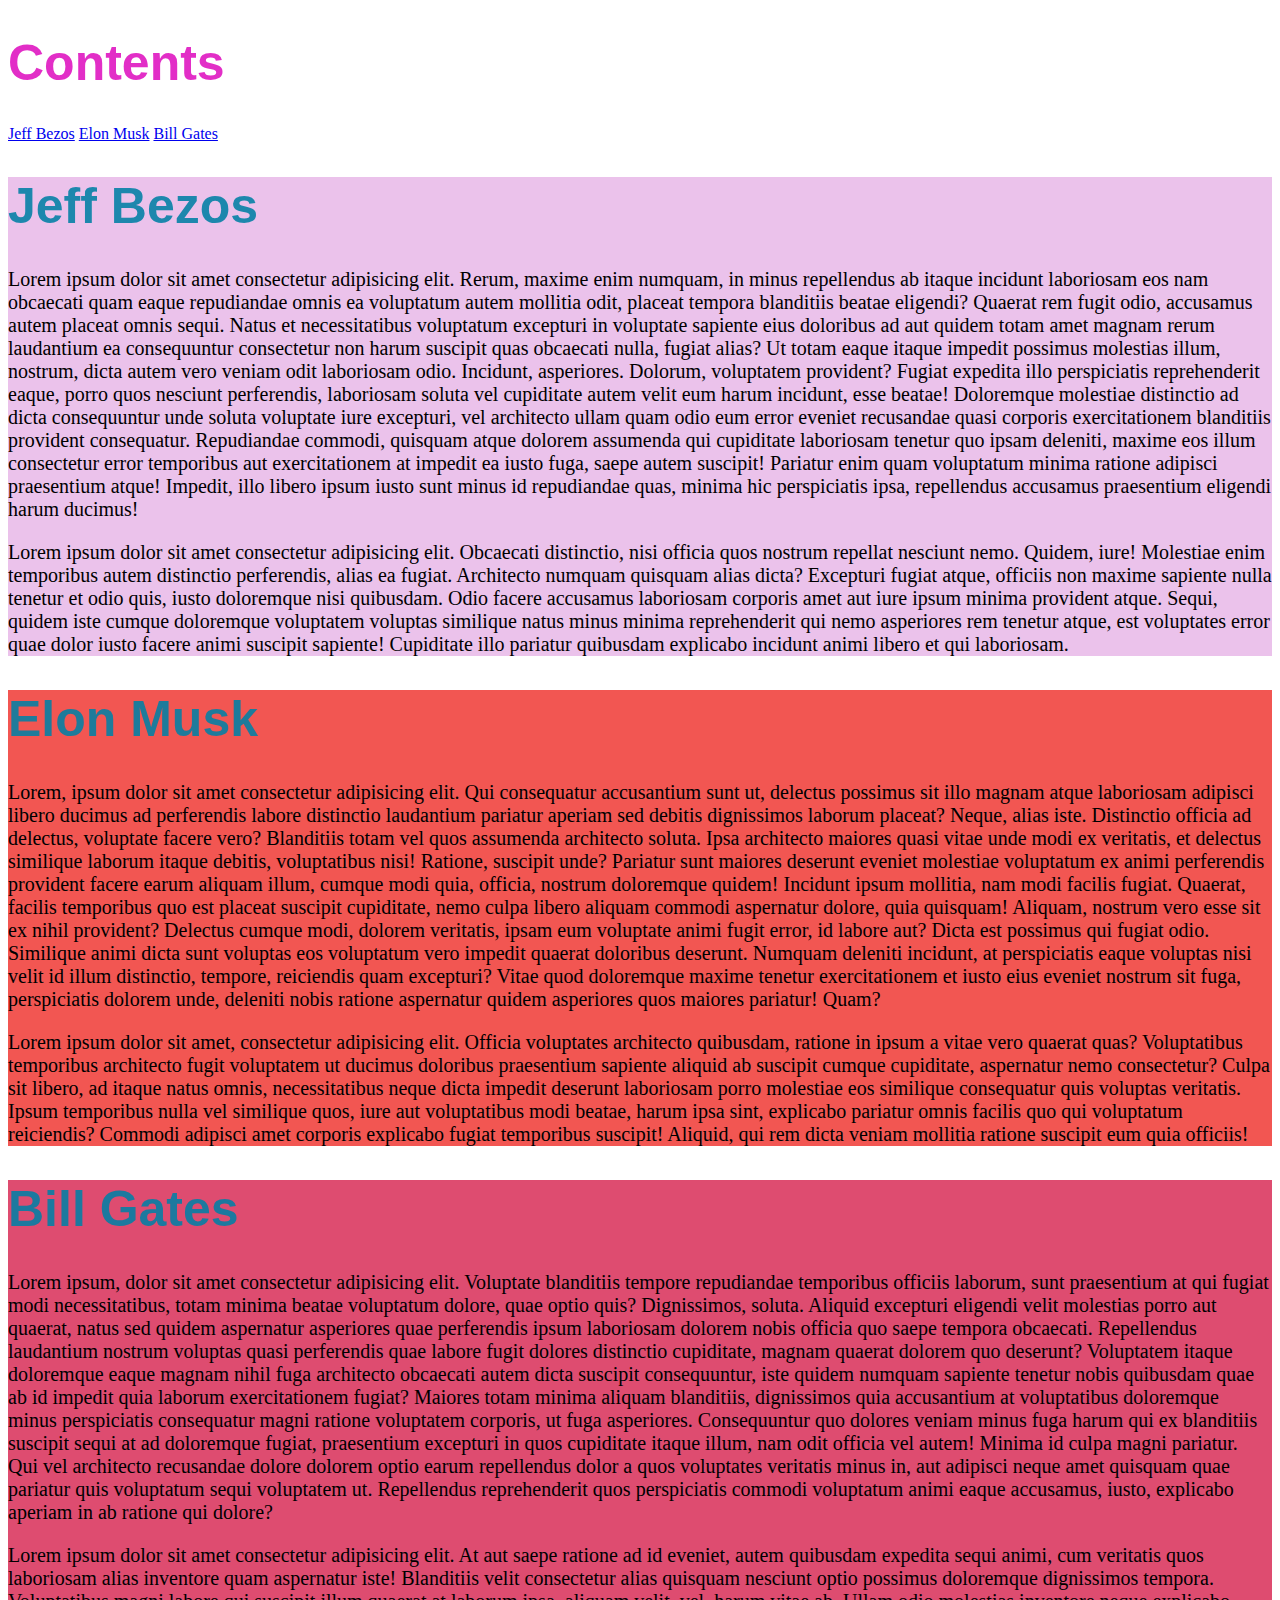
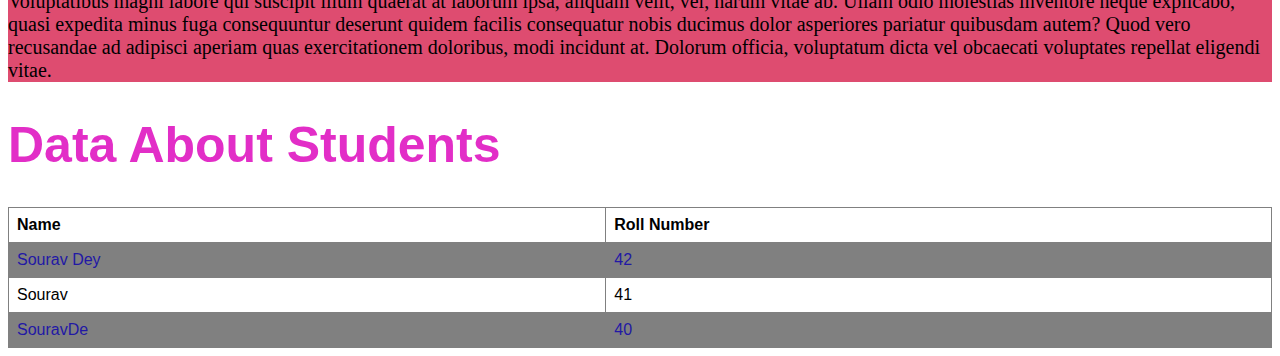
<file: HTML/billonaires.html>
<!DOCTYPE html>
<html lang="en">
<head>
    <meta charset="UTF-8">
    <meta http-equiv="X-UA-Compatible" content="IE=edge">
    <meta name="viewport" content="width=device-width, initial-scale=1.0">
    <title>Billonaires</title>


<!-- content within style tag is no longer written in HTML -->
<!-- written in CSS -->


<!-- table style : for each table in document ,apply the following style  -->

<!-- apply the style on all td and th tag -> tag sepearte by comma -->

<!-- for all even child of  tr tags , apply this style  -->


      <!-- <style>  
      
      table{
         font-family: Arial, Helvetica, sans-serif;
         border-collapse: collapse;
         width: 100%;
     }

      td,th{
        border: 1px solid grey;
        text-align:left;
        padding: 8px;
      }

      tr:nth-child(even){
        background-color: grey;
        color: rgb(34, 24, 165);
      }

     </style> -->


<!-- else we can use styles from .css file  -->


<link rel="stylesheet" href="style.css">
</head>
<body>

<!-- 
     <div>
        <h2>Contents</h2>
        <a href="#jeff-bezos">Jeff Bezos</a>
        <a href="#elon-musk">Elon Musk</a>
        <a href="#bill-gates">Bill Gates</a>
    </div>
    
   <div id="jeff-bezos">
    <h1>Jeff Bezos</h1>
    <p>Lorem ipsum dolor sit amet consectetur adipisicing elit. Rerum, maxime enim numquam, in minus repellendus ab itaque incidunt laboriosam eos nam obcaecati quam eaque repudiandae omnis ea voluptatum autem mollitia odit, placeat tempora blanditiis beatae eligendi? Quaerat rem fugit odio, accusamus autem placeat omnis sequi. Natus et necessitatibus voluptatum excepturi in voluptate sapiente eius doloribus ad aut quidem totam amet magnam rerum laudantium ea consequuntur consectetur non harum suscipit quas obcaecati nulla, fugiat alias? Ut totam eaque itaque impedit possimus molestias illum, nostrum, dicta autem vero veniam odit laboriosam odio. Incidunt, asperiores. Dolorum, voluptatem provident? Fugiat expedita illo perspiciatis reprehenderit eaque, porro quos nesciunt perferendis, laboriosam soluta vel cupiditate autem velit eum harum incidunt, esse beatae! Doloremque molestiae distinctio ad dicta consequuntur unde soluta voluptate iure excepturi, vel architecto ullam quam odio eum error eveniet recusandae quasi corporis exercitationem blanditiis provident consequatur. Repudiandae commodi, quisquam atque dolorem assumenda qui cupiditate laboriosam tenetur quo ipsam deleniti, maxime eos illum consectetur error temporibus aut exercitationem at impedit ea iusto fuga, saepe autem suscipit! Pariatur enim quam voluptatum minima ratione adipisci praesentium atque! Impedit, illo libero ipsum iusto sunt minus id repudiandae quas, minima hic perspiciatis ipsa, repellendus accusamus praesentium eligendi harum ducimus!</p>

    <p>Lorem ipsum dolor sit amet consectetur adipisicing elit. Obcaecati distinctio, nisi officia quos nostrum repellat nesciunt nemo. Quidem, iure! Molestiae enim temporibus autem distinctio perferendis, alias ea fugiat. Architecto numquam quisquam alias dicta? Excepturi fugiat atque, officiis non maxime sapiente nulla tenetur et odio quis, iusto doloremque nisi quibusdam. Odio facere accusamus laboriosam corporis amet aut iure ipsum minima provident atque. Sequi, quidem iste cumque doloremque voluptatem voluptas similique natus minus minima reprehenderit qui nemo asperiores rem tenetur atque, est voluptates error quae dolor iusto facere animi suscipit sapiente! Cupiditate illo pariatur quibusdam explicabo incidunt animi libero et qui laboriosam.</p>
   </div>




   <div id="elon-musk">
    <h1>Elon Musk</h1>
    <p>Lorem, ipsum dolor sit amet consectetur adipisicing elit. Qui consequatur accusantium sunt ut, delectus possimus sit illo magnam atque laboriosam adipisci libero ducimus ad perferendis labore distinctio laudantium pariatur aperiam sed debitis dignissimos laborum placeat? Neque, alias iste. Distinctio officia ad delectus, voluptate facere vero? Blanditiis totam vel quos assumenda architecto soluta. Ipsa architecto maiores quasi vitae unde modi ex veritatis, et delectus similique laborum itaque debitis, voluptatibus nisi! Ratione, suscipit unde? Pariatur sunt maiores deserunt eveniet molestiae voluptatum ex animi perferendis provident facere earum aliquam illum, cumque modi quia, officia, nostrum doloremque quidem! Incidunt ipsum mollitia, nam modi facilis fugiat. Quaerat, facilis temporibus quo est placeat suscipit cupiditate, nemo culpa libero aliquam commodi aspernatur dolore, quia quisquam! Aliquam, nostrum vero esse sit ex nihil provident? Delectus cumque modi, dolorem veritatis, ipsam eum voluptate animi fugit error, id labore aut? Dicta est possimus qui fugiat odio. Similique animi dicta sunt voluptas eos voluptatum vero impedit quaerat doloribus deserunt. Numquam deleniti incidunt, at perspiciatis eaque voluptas nisi velit id illum distinctio, tempore, reiciendis quam excepturi? Vitae quod doloremque maxime tenetur exercitationem et iusto eius eveniet nostrum sit fuga, perspiciatis dolorem unde, deleniti nobis ratione aspernatur quidem asperiores quos maiores pariatur! Quam?</p>

    <p>Lorem ipsum dolor sit amet, consectetur adipisicing elit. Officia voluptates architecto quibusdam, ratione in ipsum a vitae vero quaerat quas? Voluptatibus temporibus architecto fugit voluptatem ut ducimus doloribus praesentium sapiente aliquid ab suscipit cumque cupiditate, aspernatur nemo consectetur? Culpa sit libero, ad itaque natus omnis, necessitatibus neque dicta impedit deserunt laboriosam porro molestiae eos similique consequatur quis voluptas veritatis. Ipsum temporibus nulla vel similique quos, iure aut voluptatibus modi beatae, harum ipsa sint, explicabo pariatur omnis facilis quo qui voluptatum reiciendis? Commodi adipisci amet corporis explicabo fugiat temporibus suscipit! Aliquid, qui rem dicta veniam mollitia ratione suscipit eum quia officiis!</p>
   </div>


   <div id="bill-gates">
    <h1>Bill Gates</h1>
    <p>Lorem ipsum, dolor sit amet consectetur adipisicing elit. Voluptate blanditiis tempore repudiandae temporibus officiis laborum, sunt praesentium at qui fugiat modi necessitatibus, totam minima beatae voluptatum dolore, quae optio quis? Dignissimos, soluta. Aliquid excepturi eligendi velit molestias porro aut quaerat, natus sed quidem aspernatur asperiores quae perferendis ipsum laboriosam dolorem nobis officia quo saepe tempora obcaecati. Repellendus laudantium nostrum voluptas quasi perferendis quae labore fugit dolores distinctio cupiditate, magnam quaerat dolorem quo deserunt? Voluptatem itaque doloremque eaque magnam nihil fuga architecto obcaecati autem dicta suscipit consequuntur, iste quidem numquam sapiente tenetur nobis quibusdam quae ab id impedit quia laborum exercitationem fugiat? Maiores totam minima aliquam blanditiis, dignissimos quia accusantium at voluptatibus doloremque minus perspiciatis consequatur magni ratione voluptatem corporis, ut fuga asperiores. Consequuntur quo dolores veniam minus fuga harum qui ex blanditiis suscipit sequi at ad doloremque fugiat, praesentium excepturi in quos cupiditate itaque illum, nam odit officia vel autem! Minima id culpa magni pariatur. Qui vel architecto recusandae dolore dolorem optio earum repellendus dolor a quos voluptates veritatis minus in, aut adipisci neque amet quisquam quae pariatur quis voluptatum sequi voluptatem ut. Repellendus reprehenderit quos perspiciatis commodi voluptatum animi eaque accusamus, iusto, explicabo aperiam in ab ratione qui dolore?</p>

    <p>Lorem ipsum dolor sit amet consectetur adipisicing elit. At aut saepe ratione ad id eveniet, autem quibusdam expedita sequi animi, cum veritatis quos laboriosam alias inventore quam aspernatur iste! Blanditiis velit consectetur alias quisquam nesciunt optio possimus doloremque dignissimos tempora. Voluptatibus magni labore qui suscipit illum quaerat at laborum ipsa, aliquam velit, vel, harum vitae ab. Ullam odio molestias inventore neque explicabo, quasi expedita minus fuga consequuntur deserunt quidem facilis consequatur nobis ducimus dolor asperiores pariatur quibusdam autem? Quod vero recusandae ad adipisci aperiam quas exercitationem doloribus, modi incidunt at. Dolorum officia, voluptatum dicta vel obcaecati voluptates repellat eligendi vitae.</p>
   </div> -->




    <!-- problem with div : div can contain anything show its doesnot describes its data , in functioning with website no problem ,problem in code if anyone see not able to understand which section is this , seo friendly-->

    <!-- To overcome we Use Semantic Tag  : tags which do not have any styling but they provide context  for data inside it(just like div)  -->
    
    <header>
        <nav>
            <h1 class="heading">Contents</h1>
            <a href="#jeff-bezos">Jeff Bezos</a>
            <a href="#elon-musk">Elon Musk</a>
            <a href="#bill-gates">Bill Gates</a>
        </nav>
    </header>
      
    <!-- main section starts here! -->

    <main>

        <section id="billonaires">
    
            <article id="jeff-bezos" class="billonaires">

                <!-- <div><p>hey i am another child</p></div>
                 -->

                <!-- this is not direct child it is under div so it is grand child -->

                <!-- article.billonaires > p {
                    color:white;
                } -->

                <!-- this will not work -->

                <h1>Jeff Bezos</h1>
                <p>Lorem ipsum dolor sit amet consectetur adipisicing elit. Rerum, maxime enim numquam, in minus repellendus ab itaque incidunt laboriosam eos nam obcaecati quam eaque repudiandae omnis ea voluptatum autem mollitia odit, placeat tempora blanditiis beatae eligendi? Quaerat rem fugit odio, accusamus autem placeat omnis sequi. Natus et necessitatibus voluptatum excepturi in voluptate sapiente eius doloribus ad aut quidem totam amet magnam rerum laudantium ea consequuntur consectetur non harum suscipit quas obcaecati nulla, fugiat alias? Ut totam eaque itaque impedit possimus molestias illum, nostrum, dicta autem vero veniam odit laboriosam odio. Incidunt, asperiores. Dolorum, voluptatem provident? Fugiat expedita illo perspiciatis reprehenderit eaque, porro quos nesciunt perferendis, laboriosam soluta vel cupiditate autem velit eum harum incidunt, esse beatae! Doloremque molestiae distinctio ad dicta consequuntur unde soluta voluptate iure excepturi, vel architecto ullam quam odio eum error eveniet recusandae quasi corporis exercitationem blanditiis provident consequatur. Repudiandae commodi, quisquam atque dolorem assumenda qui cupiditate laboriosam tenetur quo ipsam deleniti, maxime eos illum consectetur error temporibus aut exercitationem at impedit ea iusto fuga, saepe autem suscipit! Pariatur enim quam voluptatum minima ratione adipisci praesentium atque! Impedit, illo libero ipsum iusto sunt minus id repudiandae quas, minima hic perspiciatis ipsa, repellendus accusamus praesentium eligendi harum ducimus!</p>
            
                <p>Lorem ipsum dolor sit amet consectetur adipisicing elit. Obcaecati distinctio, nisi officia quos nostrum repellat nesciunt nemo. Quidem, iure! Molestiae enim temporibus autem distinctio perferendis, alias ea fugiat. Architecto numquam quisquam alias dicta? Excepturi fugiat atque, officiis non maxime sapiente nulla tenetur et odio quis, iusto doloremque nisi quibusdam. Odio facere accusamus laboriosam corporis amet aut iure ipsum minima provident atque. Sequi, quidem iste cumque doloremque voluptatem voluptas similique natus minus minima reprehenderit qui nemo asperiores rem tenetur atque, est voluptates error quae dolor iusto facere animi suscipit sapiente! Cupiditate illo pariatur quibusdam explicabo incidunt animi libero et qui laboriosam.</p>

                
              <!-- <section><p>Children</p></section> -->

              <!-- this will not direct children  -->
              <!-- article.billonaires p{
                not work
              } -->


               </article>
            
            
            
            
               <article id="elon-musk" class="billonaires">
                <h1>Elon Musk</h1>
                <p>Lorem, ipsum dolor sit amet consectetur adipisicing elit. Qui consequatur accusantium sunt ut, delectus possimus sit illo magnam atque laboriosam adipisci libero ducimus ad perferendis labore distinctio laudantium pariatur aperiam sed debitis dignissimos laborum placeat? Neque, alias iste. Distinctio officia ad delectus, voluptate facere vero? Blanditiis totam vel quos assumenda architecto soluta. Ipsa architecto maiores quasi vitae unde modi ex veritatis, et delectus similique laborum itaque debitis, voluptatibus nisi! Ratione, suscipit unde? Pariatur sunt maiores deserunt eveniet molestiae voluptatum ex animi perferendis provident facere earum aliquam illum, cumque modi quia, officia, nostrum doloremque quidem! Incidunt ipsum mollitia, nam modi facilis fugiat. Quaerat, facilis temporibus quo est placeat suscipit cupiditate, nemo culpa libero aliquam commodi aspernatur dolore, quia quisquam! Aliquam, nostrum vero esse sit ex nihil provident? Delectus cumque modi, dolorem veritatis, ipsam eum voluptate animi fugit error, id labore aut? Dicta est possimus qui fugiat odio. Similique animi dicta sunt voluptas eos voluptatum vero impedit quaerat doloribus deserunt. Numquam deleniti incidunt, at perspiciatis eaque voluptas nisi velit id illum distinctio, tempore, reiciendis quam excepturi? Vitae quod doloremque maxime tenetur exercitationem et iusto eius eveniet nostrum sit fuga, perspiciatis dolorem unde, deleniti nobis ratione aspernatur quidem asperiores quos maiores pariatur! Quam?</p>
            
                <p>Lorem ipsum dolor sit amet, consectetur adipisicing elit. Officia voluptates architecto quibusdam, ratione in ipsum a vitae vero quaerat quas? Voluptatibus temporibus architecto fugit voluptatem ut ducimus doloribus praesentium sapiente aliquid ab suscipit cumque cupiditate, aspernatur nemo consectetur? Culpa sit libero, ad itaque natus omnis, necessitatibus neque dicta impedit deserunt laboriosam porro molestiae eos similique consequatur quis voluptas veritatis. Ipsum temporibus nulla vel similique quos, iure aut voluptatibus modi beatae, harum ipsa sint, explicabo pariatur omnis facilis quo qui voluptatum reiciendis? Commodi adipisci amet corporis explicabo fugiat temporibus suscipit! Aliquid, qui rem dicta veniam mollitia ratione suscipit eum quia officiis!</p>
               </article>
            
            
               <article id="bill-gates" class="billonaires">
                <h1>Bill Gates</h1>
                <p>Lorem ipsum, dolor sit amet consectetur adipisicing elit. Voluptate blanditiis tempore repudiandae temporibus officiis laborum, sunt praesentium at qui fugiat modi necessitatibus, totam minima beatae voluptatum dolore, quae optio quis? Dignissimos, soluta. Aliquid excepturi eligendi velit molestias porro aut quaerat, natus sed quidem aspernatur asperiores quae perferendis ipsum laboriosam dolorem nobis officia quo saepe tempora obcaecati. Repellendus laudantium nostrum voluptas quasi perferendis quae labore fugit dolores distinctio cupiditate, magnam quaerat dolorem quo deserunt? Voluptatem itaque doloremque eaque magnam nihil fuga architecto obcaecati autem dicta suscipit consequuntur, iste quidem numquam sapiente tenetur nobis quibusdam quae ab id impedit quia laborum exercitationem fugiat? Maiores totam minima aliquam blanditiis, dignissimos quia accusantium at voluptatibus doloremque minus perspiciatis consequatur magni ratione voluptatem corporis, ut fuga asperiores. Consequuntur quo dolores veniam minus fuga harum qui ex blanditiis suscipit sequi at ad doloremque fugiat, praesentium excepturi in quos cupiditate itaque illum, nam odit officia vel autem! Minima id culpa magni pariatur. Qui vel architecto recusandae dolore dolorem optio earum repellendus dolor a quos voluptates veritatis minus in, aut adipisci neque amet quisquam quae pariatur quis voluptatum sequi voluptatem ut. Repellendus reprehenderit quos perspiciatis commodi voluptatum animi eaque accusamus, iusto, explicabo aperiam in ab ratione qui dolore?</p>
            
                <p>Lorem ipsum dolor sit amet consectetur adipisicing elit. At aut saepe ratione ad id eveniet, autem quibusdam expedita sequi animi, cum veritatis quos laboriosam alias inventore quam aspernatur iste! Blanditiis velit consectetur alias quisquam nesciunt optio possimus doloremque dignissimos tempora. Voluptatibus magni labore qui suscipit illum quaerat at laborum ipsa, aliquam velit, vel, harum vitae ab. Ullam odio molestias inventore neque explicabo, quasi expedita minus fuga consequuntur deserunt quidem facilis consequatur nobis ducimus dolor asperiores pariatur quibusdam autem? Quod vero recusandae ad adipisci aperiam quas exercitationem doloribus, modi incidunt at. Dolorum officia, voluptatum dicta vel obcaecati voluptates repellat eligendi vitae.</p>
               </article>
    
        </section>

              <!-- Table in HTML -->

        <section id="data">
            <h1 class="heading">Data About Students</h1>



            <!-- use table tag to create table -->


           
            <!-- <table border="1px"> -->


               <!-- border is deprecated , might not work in some browser
            Better to use CSS in this case
        
            -->
              


                <table>

                <!-- nest table-row (tr tag) inside table to create rows  -->
               <!-- within row nest table-heading tag (th tag)  to create table heading  or nest table-data (td tag) -->
            

                <tr>
                  <th>Name</th>
                  <th>Roll Number</th>
                  <!-- <th colspan="2">Roll Number</th> -->
                  <!-- your column expand (how many column does your span)  -->
                </tr>

                <tr>
                    <td>Sourav Dey</td>
                    <!-- <td rowspan="2">Sourav Dey</td> -->
                    <!-- <td>Srv</td> -->
                    <!-- row contains two value -->
                    <td>42</td>
                   
                </tr>

                <tr>
                    <td>Sourav</td>
                    <td>41</td>
                </tr>

                <tr>
                    <td>SouravDe</td>
                    <td>40</td>
                </tr>
                
    </table>
        </section>
           

    </main>
 



</body>
</html>
</file>
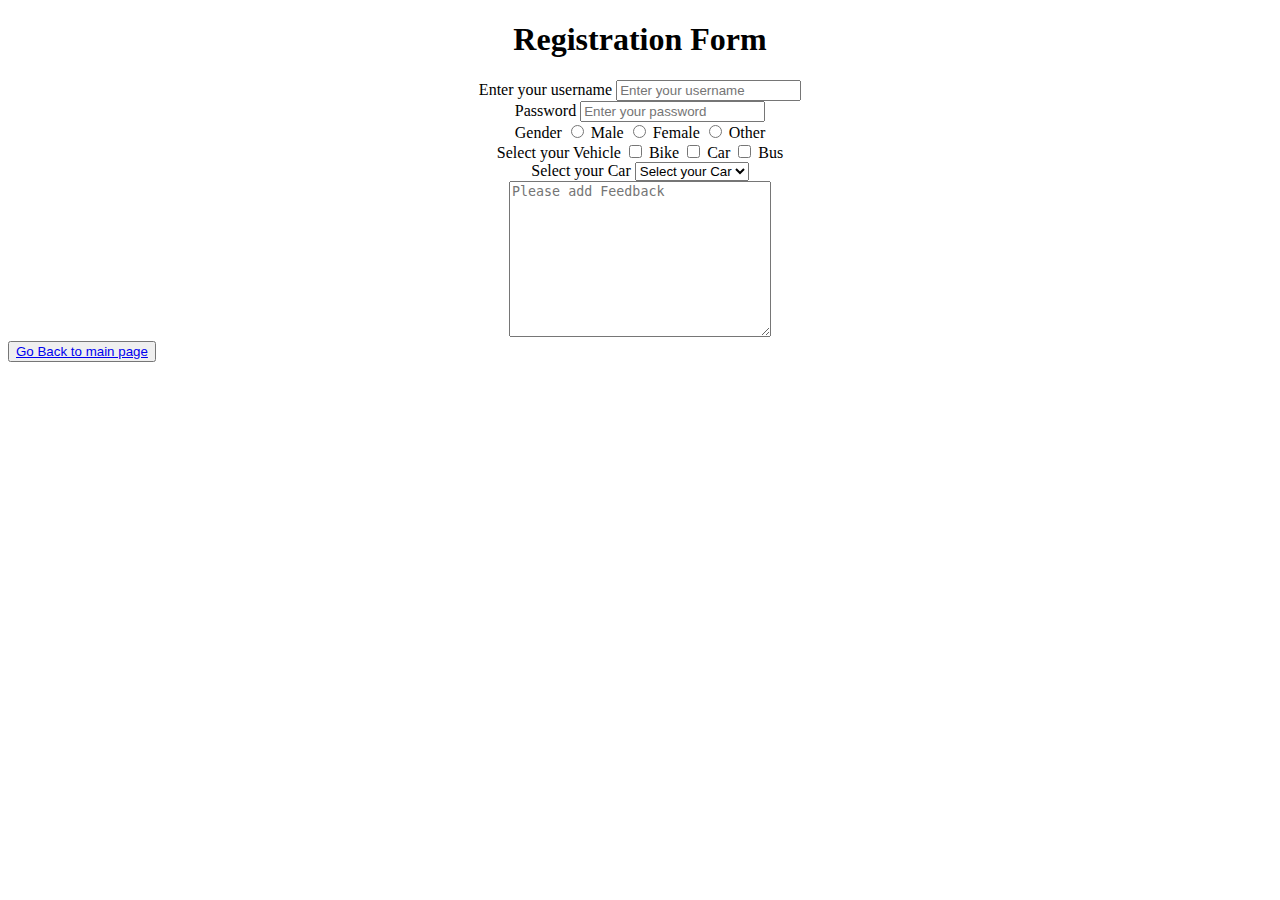
<file: HTML/form.html>
<!DOCTYPE html>
<html lang="en">
<head>
  <meta charset="UTF-8">
  <!-- Utf 8 supports various character  in various languages-->
  <meta http-equiv="X-UA-Compatible" content="IE=edge">
   <!--not relevent anymore as we know internet exolorer retired (more relevent in IE)-->
  <meta name="viewport" content="width=device-width, initial-scale=1.0">
  <!--scale the content as per device by using viewport-->
  <title>Registration Form</title>
</head>
<body>
 
 <form style="text-align: center;">
        <h1>Registration Form</h1>

        <!-- inside form tag we will have label & input -->
        <!-- each label corresponds to a particular input -->

         <!-- Label use just  to display some helper text -->
         <!-- labels are optional -->
         <!-- input tag use to take user input -->


         <!-- div : block tags use to make division in markup -->


<div>
    <label for="username">Enter your username</label>
    <input 
    type="text" 
    name="user" 
    id="username" 
    placeholder="Enter your username" >

</div>

         <!-- for attribute here means : kis particular chiz ke liye yeh lebel hain -->


         <!-- value of  labels for  & inputs id must be same 
           
          but why ?????

          agar mein label pein click karu to automatically  it will directly move me to the input.

          if both are not same this functionality will not work
        
     -->

         <!-- name attribute : can be different from id , can be used in javascript 
        
          obj{
            <key>(name):<value>value) 
            user : Sourav Dey
          }

        -->

        <!-- for ( need not unique used in many ,but dont put same value ,good practice) used only on label but id used any element should be unique for each element -->
        <!-- for referes to id not id refers to for -->

     <div>
        <label for="password">Password</label>
        <input type="password" name="pwd" id="password" placeholder="Enter your password">
     </div> 


    <!-- span is same as div but it is inline instead of block -->
    
     <!-- <span>
        <label for="username"  >Enter your username</label>
        <input type="text" name="user" id="username" placeholder="Enter your username" >
    </span>

    <span>
        <label for="password">Password</label>
        <input type="password" name="pwd" id="password" placeholder="Enter your password">

    </span> -->

    <div id="radio-group">
       
      <label for="">Gender</label>

      <input type="radio" name="gender" id="male"  value="male">
      <label for="male">Male</label>
      <input type="radio" name="gender" id="female"  value="female">
      <label for="female">Female</label>
      <input type="radio" name="gender" id="other"  value="other">
      <label for="other">Other</label>

      <!-- whenever create  group of radio button , give the same name  , otherwise you check all in one time  -->

      <!-- in checkbox you select multiple items , but in radio box only select one item -->
      
    </div>



      <div id="checkbox-group">
         <label for="">Select your Vehicle</label>

        <input type="checkbox" name="vehicle" value="bike"id="bike">
        <label for="bike">Bike</label>

        <input type="checkbox" name="vehicle" value="Car" id="Car">
        <label for="Car">Car</label>

        <input type="checkbox" name="vehicle"  value="Bus" id="Bus">
        <label for="Bus">Bus</label>

   </div>

   <!-- Drop down  -->
   
   <label for="">Select your Car</label>

   <select name="cars" id="cars">
       <option value="">Select your Car</option>
       <!-- explicitly make placeholder -->

       
       <option value="volvo">Volvo</option>
       <option value="saab">Saab</option>
       <option value="mercedez">Mercedez</option>
       <option value="audi">Audi</option>
    
</select> 


<!-- TextArea -->

<div id="text-area">
  <textarea name="" id="" cols="30" rows="10" placeholder="Please add Feedback"></textarea>
</div>


 </form>

 <button><a href="./index.html" target="_blank">Go Back to main page</a></button>

 

</body>
</html>
</file>
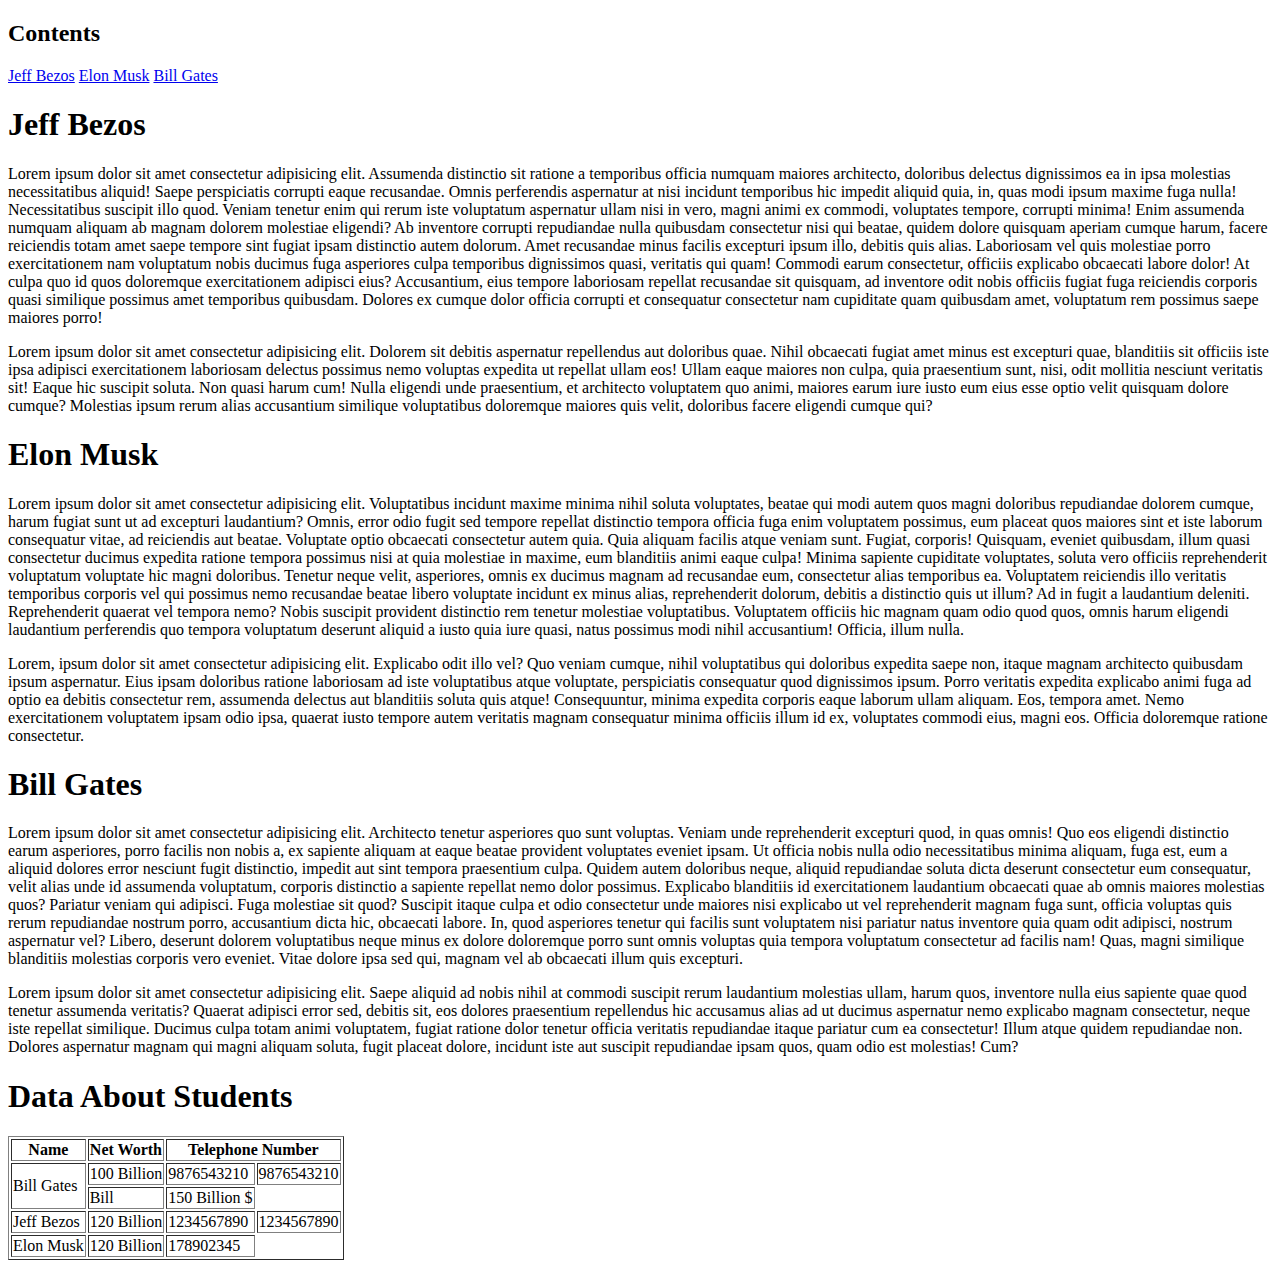
<file: HTML/semantic.html>
<!DOCTYPE html>
<html lang="en">
<head>
    <meta charset="UTF-8">
    <meta http-equiv="X-UA-Compatible" content="IE=edge">
    <meta name="viewport" content="width=device-width, initial-scale=1.0">
    <title>Document</title>
</head>
<body>
   <header>
       <nav>
           <h2>Contents</h2>
           <a href="#jeff-bezos">Jeff Bezos</a>
           <a href="#elon-musk">Elon Musk</a>
           <a href="#bill-gates">Bill Gates</a>
       </nav>
   </header>   


<main>

  <section id="billonaires">

      <article id="jeff-bezos">
         <h1>Jeff Bezos</h1>
         <p>Lorem ipsum dolor sit amet consectetur adipisicing elit. Assumenda distinctio sit ratione a temporibus officia numquam maiores architecto, doloribus delectus dignissimos ea in ipsa molestias necessitatibus aliquid! Saepe perspiciatis corrupti eaque recusandae. Omnis perferendis aspernatur at nisi incidunt temporibus hic impedit aliquid quia, in, quas modi ipsum maxime fuga nulla! Necessitatibus suscipit illo quod. Veniam tenetur enim qui rerum iste voluptatum aspernatur ullam nisi in vero, magni animi ex commodi, voluptates tempore, corrupti minima! Enim assumenda numquam aliquam ab magnam dolorem molestiae eligendi? Ab inventore corrupti repudiandae nulla quibusdam consectetur nisi qui beatae, quidem dolore quisquam aperiam cumque harum, facere reiciendis totam amet saepe tempore sint fugiat ipsam distinctio autem dolorum. Amet recusandae minus facilis excepturi ipsum illo, debitis quis alias. Laboriosam vel quis molestiae porro exercitationem nam voluptatum nobis ducimus fuga asperiores culpa temporibus dignissimos quasi, veritatis qui quam! Commodi earum consectetur, officiis explicabo obcaecati labore dolor! At culpa quo id quos doloremque exercitationem adipisci eius? Accusantium, eius tempore laboriosam repellat recusandae sit quisquam, ad inventore odit nobis officiis fugiat fuga reiciendis corporis quasi similique possimus amet temporibus quibusdam. Dolores ex cumque dolor officia corrupti et consequatur consectetur nam cupiditate quam quibusdam amet, voluptatum rem possimus saepe maiores porro!</p>
      
         <p>Lorem ipsum dolor sit amet consectetur adipisicing elit. Dolorem sit debitis aspernatur repellendus aut doloribus quae. Nihil obcaecati fugiat amet minus est excepturi quae, blanditiis sit officiis iste ipsa adipisci exercitationem laboriosam delectus possimus nemo voluptas expedita ut repellat ullam eos! Ullam eaque maiores non culpa, quia praesentium sunt, nisi, odit mollitia nesciunt veritatis sit! Eaque hic suscipit soluta. Non quasi harum cum! Nulla eligendi unde praesentium, et architecto voluptatem quo animi, maiores earum iure iusto eum eius esse optio velit quisquam dolore cumque? Molestias ipsum rerum alias accusantium similique voluptatibus doloremque maiores quis velit, doloribus facere eligendi cumque qui?</p> 
      </article>
      
      <article id="elon-musk">
         <h1>Elon Musk</h1>
         <p>Lorem ipsum dolor sit amet consectetur adipisicing elit. Voluptatibus incidunt maxime minima nihil soluta voluptates, beatae qui modi autem quos magni doloribus repudiandae dolorem cumque, harum fugiat sunt ut ad excepturi laudantium? Omnis, error odio fugit sed tempore repellat distinctio tempora officia fuga enim voluptatem possimus, eum placeat quos maiores sint et iste laborum consequatur vitae, ad reiciendis aut beatae. Voluptate optio obcaecati consectetur autem quia. Quia aliquam facilis atque veniam sunt. Fugiat, corporis! Quisquam, eveniet quibusdam, illum quasi consectetur ducimus expedita ratione tempora possimus nisi at quia molestiae in maxime, eum blanditiis animi eaque culpa! Minima sapiente cupiditate voluptates, soluta vero officiis reprehenderit voluptatum voluptate hic magni doloribus. Tenetur neque velit, asperiores, omnis ex ducimus magnam ad recusandae eum, consectetur alias temporibus ea. Voluptatem reiciendis illo veritatis temporibus corporis vel qui possimus nemo recusandae beatae libero voluptate incidunt ex minus alias, reprehenderit dolorum, debitis a distinctio quis ut illum? Ad in fugit a laudantium deleniti. Reprehenderit quaerat vel tempora nemo? Nobis suscipit provident distinctio rem tenetur molestiae voluptatibus. Voluptatem officiis hic magnam quam odio quod quos, omnis harum eligendi laudantium perferendis quo tempora voluptatum deserunt aliquid a iusto quia iure quasi, natus possimus modi nihil accusantium! Officia, illum nulla.</p>
         
         <p>Lorem, ipsum dolor sit amet consectetur adipisicing elit. Explicabo odit illo vel? Quo veniam cumque, nihil voluptatibus qui doloribus expedita saepe non, itaque magnam architecto quibusdam ipsum aspernatur. Eius ipsam doloribus ratione laboriosam ad iste voluptatibus atque voluptate, perspiciatis consequatur quod dignissimos ipsum. Porro veritatis expedita explicabo animi fuga ad optio ea debitis consectetur rem, assumenda delectus aut blanditiis soluta quis atque! Consequuntur, minima expedita corporis eaque laborum ullam aliquam. Eos, tempora amet. Nemo exercitationem voluptatem ipsam odio ipsa, quaerat iusto tempore autem veritatis magnam consequatur minima officiis illum id ex, voluptates commodi eius, magni eos. Officia doloremque ratione consectetur.</p>
      </article>
      
      <article id="bill-gates">
         <h1>Bill Gates</h1>
         <p>Lorem ipsum dolor sit amet consectetur adipisicing elit. Architecto tenetur asperiores quo sunt voluptas. Veniam unde reprehenderit excepturi quod, in quas omnis! Quo eos eligendi distinctio earum asperiores, porro facilis non nobis a, ex sapiente aliquam at eaque beatae provident voluptates eveniet ipsam. Ut officia nobis nulla odio necessitatibus minima aliquam, fuga est, eum a aliquid dolores error nesciunt fugit distinctio, impedit aut sint tempora praesentium culpa. Quidem autem doloribus neque, aliquid repudiandae soluta dicta deserunt consectetur eum consequatur, velit alias unde id assumenda voluptatum, corporis distinctio a sapiente repellat nemo dolor possimus. Explicabo blanditiis id exercitationem laudantium obcaecati quae ab omnis maiores molestias quos? Pariatur veniam qui adipisci. Fuga molestiae sit quod? Suscipit itaque culpa et odio consectetur unde maiores nisi explicabo ut vel reprehenderit magnam fuga sunt, officia voluptas quis rerum repudiandae nostrum porro, accusantium dicta hic, obcaecati labore. In, quod asperiores tenetur qui facilis sunt voluptatem nisi pariatur natus inventore quia quam odit adipisci, nostrum aspernatur vel? Libero, deserunt dolorem voluptatibus neque minus ex dolore doloremque porro sunt omnis voluptas quia tempora voluptatum consectetur ad facilis nam! Quas, magni similique blanditiis molestias corporis vero eveniet. Vitae dolore ipsa sed qui, magnam vel ab obcaecati illum quis excepturi.</p>
      
         <p>Lorem ipsum dolor sit amet consectetur adipisicing elit. Saepe aliquid ad nobis nihil at commodi suscipit rerum laudantium molestias ullam, harum quos, inventore nulla eius sapiente quae quod tenetur assumenda veritatis? Quaerat adipisci error sed, debitis sit, eos dolores praesentium repellendus hic accusamus alias ad ut ducimus aspernatur nemo explicabo magnam consectetur, neque iste repellat similique. Ducimus culpa totam animi voluptatem, fugiat ratione dolor tenetur officia veritatis repudiandae itaque pariatur cum ea consectetur! Illum atque quidem repudiandae non. Dolores aspernatur magnam qui magni aliquam soluta, fugit placeat dolore, incidunt iste aut suscipit repudiandae ipsam quos, quam odio est molestias! Cum?</p>
    </article>

  </section>


  <section id="data">
      <h1>Data About Students</h1>
       
      <table border="1px">

        <tr>
            <th>Name</th>
            <th>Net Worth</th>
            <th colspan="2">Telephone Number</th>
        </tr>

        <tr>
            <td rowspan="2">Bill Gates</td>
            <td>100 Billion</td>
            <td>9876543210</td>
            <td>9876543210</td>
        </tr>

        <tr>
            <td>Bill</td>
            <td>150 Billion $</td>
        </tr>

        <tr>
            <td>Jeff Bezos</td>
            <td>120 Billion</td>
            <td>1234567890</td>
            <td>1234567890</td>
        </tr>

        <tr>
            <td>Elon Musk</td>
            <td>120 Billion</td>
            <td>178902345</td>
        </tr>




      </table>


  </section>


</main>

  
<!-- <footer>
    Made By Sourav Dey
</footer> -->




</body>
</html>
</file>
<file: HTML/style.css>
/* selector{
    property : value 
} */

/*  Tag selector : To select a tag or multiple tag on which css inside the curly braces (table,td,th,tr) */


table{
   font-family: Arial, Helvetica, sans-serif;
   border-collapse: collapse;
   width: 100%;
}

td,th{
  border: 1px solid grey;
  text-align:left;
  padding: 8px;
}

tr:nth-child(even){
  background-color: grey;
  color: rgb(34, 24, 165);
}


/* Id selector */

/* id is unique in the web page  */

#jeff-bezos{
    background-color: #d9d9;
}

#elon-musk{
    background-color: #f25652;
}

#bill-gates{
    background-color: #de4c70;
}


/* Class selector */
/* not unique multiple tags can have same class attribute */

.billonaires{
    font-size: 20px;
}

/* nesting selectors */

/* select all h1 tag inside class billonaires */

.billonaires h1{
    font-family: Impact, Haettenschweiler, 'Arial Narrow Bold', sans-serif;
    font-size: 50px;
    color: rgba(2, 127, 165, 0.886);
}


/* Combining selectors */
/* all h1 tag that have class of heading */


h1.heading{
    font-family: 'Trebuchet MS', 'Lucida Sans Unicode', 'Lucida Grande', 'Lucida Sans', Arial, sans-serif;
    font-size: 50px;
    color: rgba(220, 6, 188, 0.84);
}



/* Q . All p tags within article of class billonaires  */
/* even grand children are selected in this case  */
/* both direct and indirect descendent */


/* article.billonaires p{
   color:rgb(226, 14, 14);
} */


/* when we want the direct child , we use >   */
/* direct descendent */


/* article.billonaires > p {
    color:white;
} */


/* font-family,font-size,color,background-color,width */


/* CSS Box Model */
</file>
